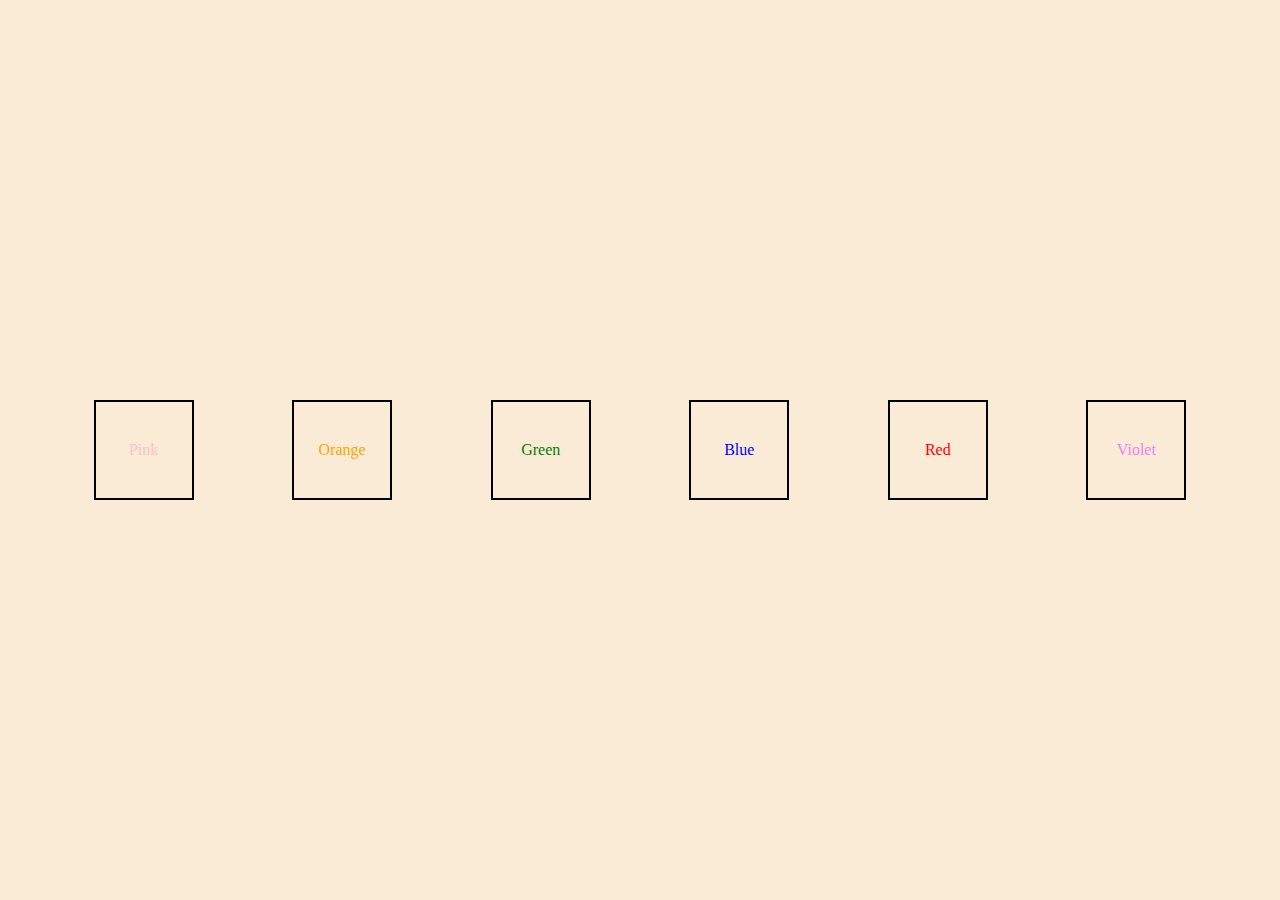
<file: 25jan2025/index.html>
<!-- deep dive into DOM and async js function -->
<!DOCTYPE html>
<html lang="en">
<head>
    <meta charset="UTF-8">
    <meta name="viewport" content="width=device-width, initial-scale=1.0">
    <title>Document</title>
    <link rel="stylesheet" href="style.css">
</head>
<body>




    <!-- <div class="container"> -->
        <!-- <h1 id="container-h1">BCA</h1> -->
        <!-- <button onclick="changeColor()" id="button" type="submit">Click</button> -->
        <!-- <button onclick="alertMe()" id="button" type="submit">Click</button> -->
    <!-- </div> -->

    <!-- <div class="container">
        <h1 id="container-h1">BCA</h1>
        <button onclick="changeColor()" id="button" type="submit">Click</button>
    </div>

    <div class="container">
        <h1 id="container-h1">BCA</h1>
        <button onclick="changeColor()" id="button" type="submit">Click</button>
    </div> -->




    
        <div class="class-container">
            <div class="box" id="box-1" onclick="ChangeColorToPink()">Pink</div>
            <div class="box" id="box-2" onclick="ChangeColorToOrange()">Orange</div>
            <div class="box" id="box-3" onclick="ChangeColorToGreen()">Green</div>
            <div class="box" id="box-4" onclick="ChangeColorToBlue()">Blue</div>
            <div class="box" id="box-5" onclick="ChangeColorToRed()">Red</div>
            <div class="box" id="box-6" onclick="ChangeColorToViolet()">Violet</div>
        </div>
    
    
    <script defer src="script.js"></script>
</body>
</html>
</file>
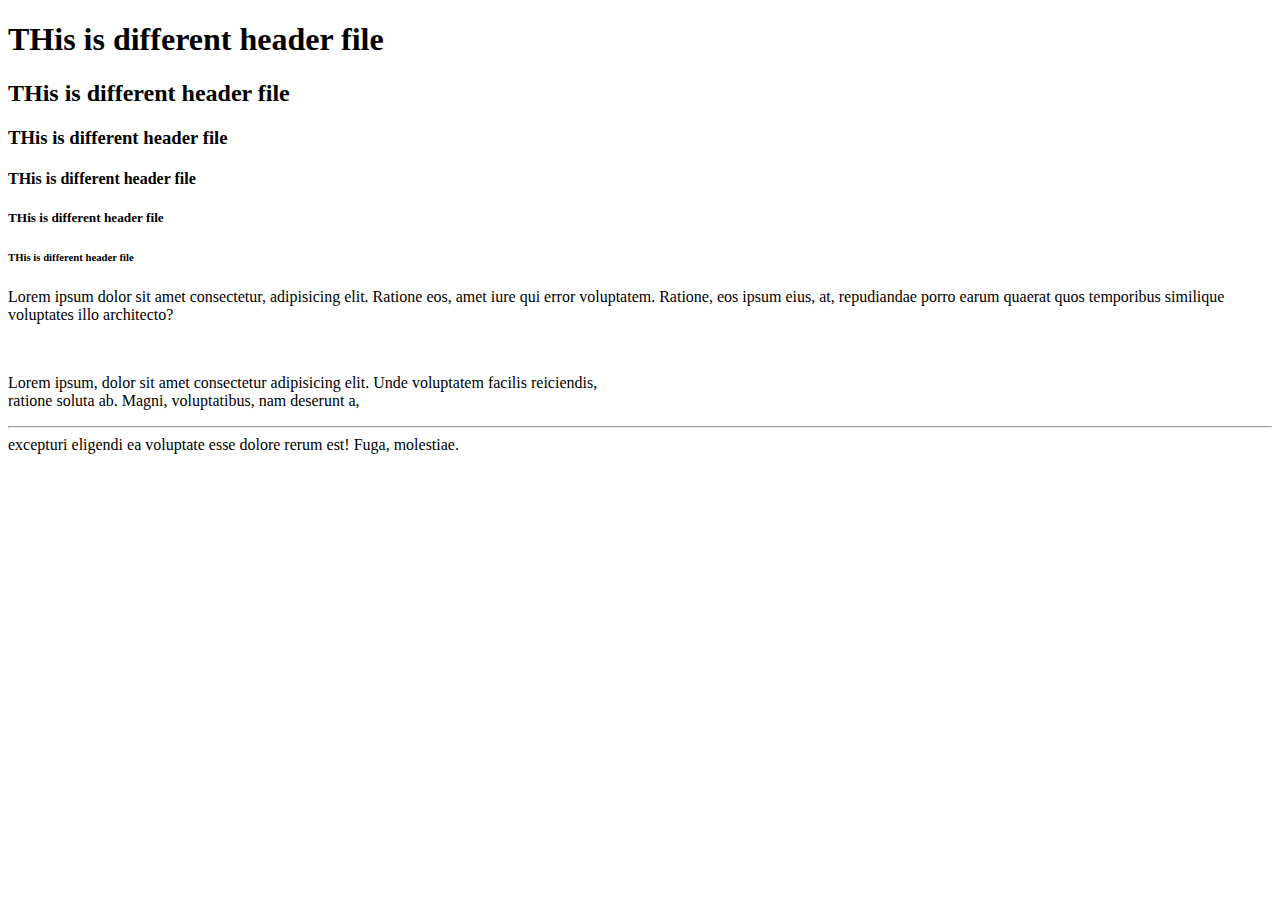
<file: begining clsas/index.html>
<!DOCTYPE html>
<html lang="en">
<head>
    <meta charset="UTF-8">
    <meta name="viewport" content="width=device-width, initial-scale=1.0">
    <title>Document</title>
    <link rel="stylesheet" href="Cssclass.css">
    <!-- CDN -->

    <link href="https://fonts.googleapis.com/css2?family=Playwrite+DE+Grund:wght@100..400&family=Poppins:ital,wght@0,100;0,200;0,300;0,400;0,500;0,600;0,700;0,800;0,900;1,100;1,200;1,300;1,400;1,500;1,600;1,700;1,800;1,900&display=swap" rel="stylesheet">

    <!-- <style>
        /* body{
            background-color: black;
            color: white;
        }
        .red{
            color: red;
        } */

    </style> -->
</head>
<body>
    <h1 class="red" id="h1">THis is different header file</h1>
    <h2 class="red" id="h2">THis is different header file</h1>
    <h3 class="red">THis is different header file</h1>
    <h4 class="red">THis is different header file</h1>
    <h5 class="red">THis is different header file</h1>
    <h6 class="red">THis is different header file</h1>
    <p>Lorem ipsum dolor sit amet consectetur, adipisicing elit. Ratione eos, amet iure qui error voluptatem. Ratione, eos ipsum eius, at, repudiandae porro earum quaerat quos temporibus similique voluptates illo architecto?</p>


    <br>
    <p>
        Lorem ipsum, dolor sit amet consectetur adipisicing elit. Unde voluptatem facilis reiciendis, <br> ratione soluta ab. Magni, voluptatibus, nam deserunt a, <hr>excepturi eligendi ea voluptate esse dolore rerum est! Fuga, molestiae.
    </p>
    
</body>
</html>
</file>
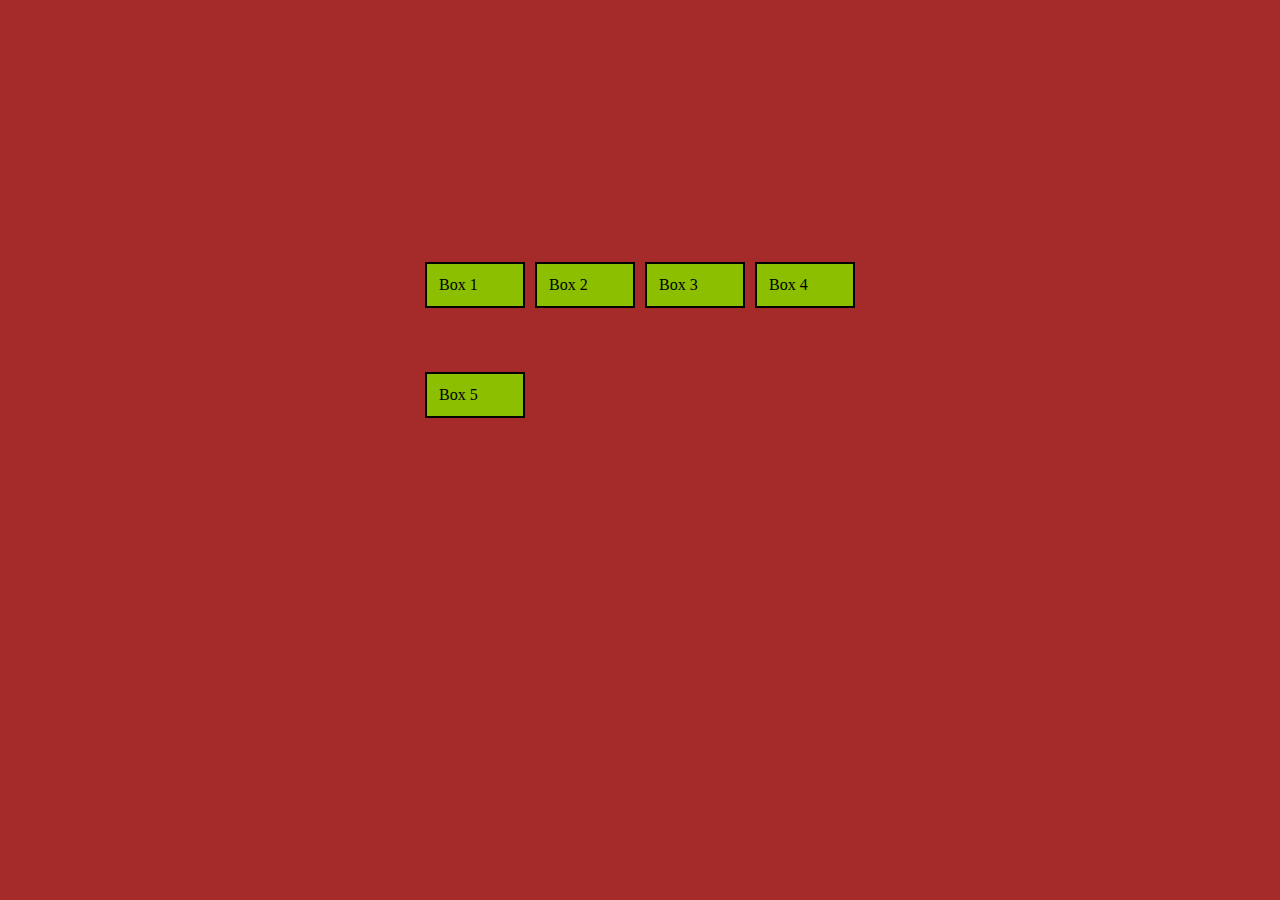
<file: grid/index.html>
<!DOCTYPE html>
<html lang="en">
<head>
    <meta charset="UTF-8">
    <meta name="viewport" content="width=device-width, initial-scale=1.0">
    <title>Document</title>
    <link rel="stylesheet" href="style.css">
</head>
<body>

    <div class="container">
        <div class="box" id="box-1">Box 1</div>
        <div class="box" id="box-2">Box 2</div>
        <div class="box" id="box-3">Box 3</div>
        <div class="box" id="box-4">Box 4</div>
        <div class="box" id="box-5">Box 5</div>
        <!-- <div class="box" id="box-6">Box 6</div>
        <div class="box" id="box-7">Box 7</div>
        <div class="box" id="box-8">Box 8</div>
        <div class="box" id="box-9">Box 9</div>
        <div class="box" id="box-10">Box 10</div>
        <div class="box" id="box-11">Box 11</div>
        <div class="box" id="box-12">Box 12</div> -->
    </div>
    
</body>
</html>
</file>
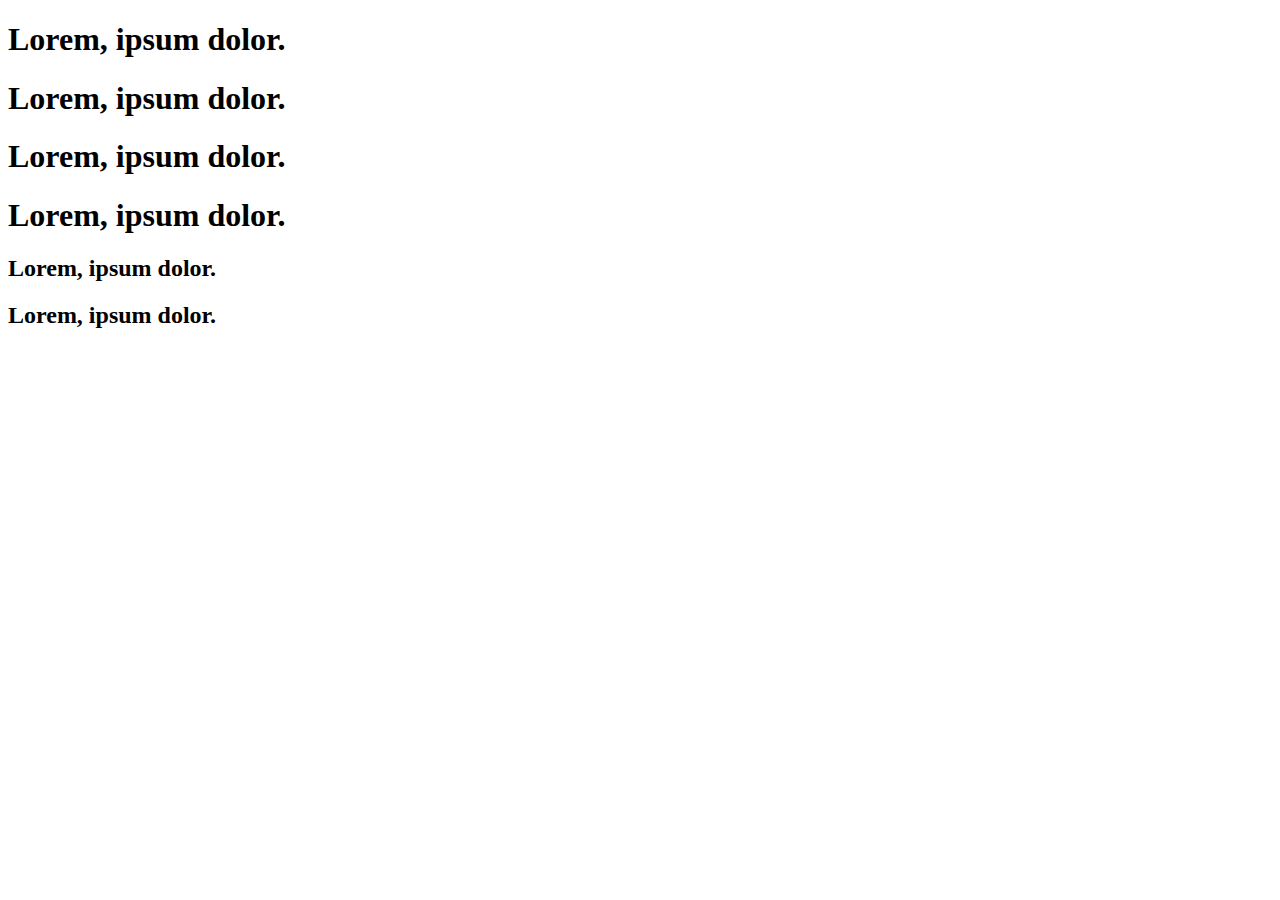
<file: Lecture_2/index.html>
<!DOCTYPE html>
<html lang="en">
<head>
    <meta charset="UTF-8">
    <meta name="viewport" content="width=device-width, initial-scale=1.0">
    <title>Document</title>
</head>
<body>
    <h1>Lorem, ipsum dolor.</h1>
    <h1>Lorem, ipsum dolor.</h1>
    <h1>Lorem, ipsum dolor.</h1>
    <h1>Lorem, ipsum dolor.</h1>
    <h2>Lorem, ipsum dolor.</h2>
    <h2>Lorem, ipsum dolor.</h2>
</body>
</html>
</file>
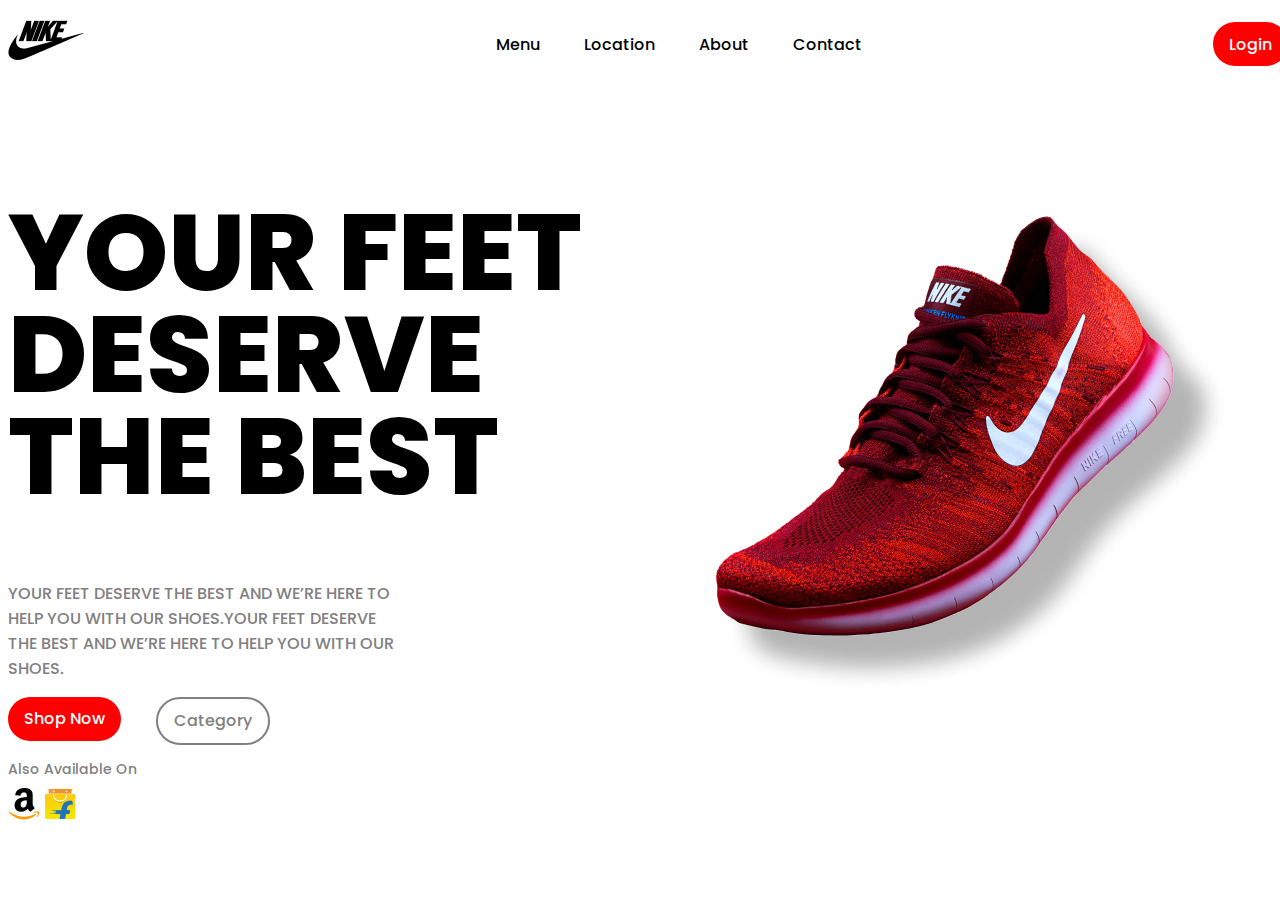
<file: Project/index.html>
<!DOCTYPE html>
<html lang="en">

<head>
  <meta charset="UTF-8">
  <meta name="viewport" content="width=device-width, initial-scale=1.0">
  <title>Document</title>
  <link rel="stylesheet" href="style.css">
</head>

<body>
  <div class="container">
    <nav>
      <div class="logo">
        <img src="./images/brand_logo.png" alt="logo" />
      </div>

      <ul>
        <li>Menu</li>
        <li>Location</li>
        <li>About</li>
        <li>Contact</li>
      </ul>

      <button>Login</button>
    </nav>

    <div class="hero">
      <div class="hero-content">
        <h1>YOUR FEET DESERVE THE BEST</h1>
        <p>YOUR FEET DESERVE THE BEST AND WE’RE HERE TO HELP YOU WITH OUR SHOES.YOUR FEET DESERVE THE BEST AND WE’RE
          HERE
          TO HELP YOU WITH OUR SHOES.</p>

        <div class="hero-btn">
          <button class="btn-1">Shop Now</button>
          <button class="btn-2">Category</button>
        </div>

        <div class="shopping">
          <p>Also Available On</p>
        </div>

        <div class="brand-icons">
          <img src="./images/amazon.png" alt="amazon-logo" />
          <img src="./images/flipkart.png" alt="flipkart-logo" />
        </div>
      </div>

      <div class="hero-img">
        <img src="./images/shoe_image.png" alt="hero-img" />
      </div>
    </div>
  </div>





</body>

</html>
</file>
<file: 25jan2025/style.css>
/* background color through css */
/* #container-h1{
    background-color: aqua;
} */
/* but we want to do this by js */



*{
    margin: 0;
    padding: 0;
    box-sizing: border-box;
}
html , body{
    height: 100%;
    width: 100%;
}




.class-container{
    background-color: antiquewhite;
    display: flex;
    align-items: center;
    justify-content: space-evenly;
    height: 100%;
    width: 100%; 
}


.box{
    height:100px;
    width: 100px;
    margin: 5px;
    border: 2px solid black;
    display: flex;
    justify-content: center;
    align-items: center;
}


#box-1{
    color: pink;

}
#box-2{
    color:orange;

}
#box-3{
    color: green;

}
#box-4{
    color: blue;

}
#box-5{
    color:red;

}
#box-6{
    color: violet;
}
</file>
<file: begining clsas/Cssclass.css>
/* First class for css */
</file>
<file: grid/style.css>
html,body{
    margin: 0;
    padding: 0;
    height: 100%;
    width: 100%;
}

.container{
    background-color: brown;
    height: 100%;
    width: 100%;
    display: grid;
    padding: 0;
    gap: 10px;
    /* overflow: hidden; */
    /* grid-template-columns:10vw 20vw 30vw; */
    /* grid-template-columns:2fr 3fr auto */
    grid-template-columns: repeat(4, 100px);
    /* repeat means how many want to repeat, dividing the parent space in 4 piece */

    /* grid-template-rows: 200px 200px 200px; */

    grid-template-rows: repeat(4 , 100px);

    /* grid-template-areas: "h h h h"
                        "lsb m m rsb"
                        "lsb m m rsb"
                        "f f f f"; */


    justify-content: center;
    align-items: center;
    align-content: center;

}

.box{
    border: 2px solid black;
    padding: 12px;
    background-color: #8cbf00;

}



#box-5{
    /*
    background-color: antiquewhite;
    grid-area: m; */
    /* justify-self: center;
    align-self: end; upword */
    /* align self works only Y-axis */



    /* grid-column-start: 1;
    grid-column-end: 5; */

    /* short hand property for grid-column-start and grid-column-row is grid-column */
     /* grid-column: 1 / 4; */
     /* short hand starting from rowstart/colstart/rowend/colend */
     /* grid-area: 2/2/4/4; */

 
    /* grid-row-start: 1;
    grid-row-end: 3;  */

    /* grid-row: 1 / 4; */


}  


/* grid work in both way x and y axis */

/* property */
/* gap */


#box-1{
    /* background-color: antiquewhite; */
    /* grid-area: 1 / 1 / 2 / 5; */
    /* grid-area: h; */
}  

#box-2{
    /* background-color: chocolate; */
    /* grid-area: 2 / 1 / 4 / 2; */
    /* grid-area: lsb; */
}

#box-3{
    /* background-color: blue; */
    /* grid-area: 2 / 4 / 4 / 5; */
    /* grid-area: rsb; */

}

#box-4{
    /* background-color:blueviolet; */
    /* grid-area: 4 / 1 / 5 / 5; */
    /* grid-area: f; */

}
</file>
<file: Project/style.css>
@import url('https://fonts.googleapis.com/css2?family=Poppins:ital,wght@0,100;0,200;0,300;0,400;0,500;0,600;0,700;0,800;0,900;1,100;1,200;1,300;1,400;1,500;1,600;1,700;1,800;1,900&display=swap');

body{
    font-family: "Poppins" , sans-serif ;
}


.container{
    width: 1280px;
    margin: 0 auto;
    
}

nav{
    display: flex;
    justify-content: space-between;
    align-items: center;
    /* padding:  20px 0; */
    height: 72px;
    cursor: pointer;

}

nav ul {
    list-style: none;
    /* margin: 0;
    padding: 0; */
    display: flex;
    gap:24px;
    cursor: pointer;
    
  }


nav ul li{
    margin-left: 20px;
    /* color: #333; */
    font-weight: 500;
}


.hero{
    display: flex;
    justify-content: space-between;
    align-items: center;
    padding: 50px 0;
}



button {
    all: unset;
    padding: 6px 16px;
    background: red;
    height: 32px;
    color: white;
    font-weight: 500;
    border-radius: 2.5rem;
    cursor: pointer;
}

.hero{
    display: flex;
    align-items: center;
    height: 12%;   
}

.hero-content{
    /* display: flex; */
    flex-direction: column;
    gap: 36px;
}

.hero h1{
    font-size: 108px;
    font-weight: 800;
    line-height: 102px;
}
.hero p{
   
    font-weight: 500;
   color: gray;
   width: 400px;
}

.hero-btn{
    display: flex;
    gap: 35px;
    /* font-size: 20px; */
}

.btn-1:hover{
    background-color: #72050c;
    color: black;
}

.btn-2{
    background:transparent;
    color: gray;
    border: 2px solid gray;
}


.shopping p{
    font-size: 14px;
    margin-bottom: 8px;
}

.brand-icon{
    /* display: flex; */
    gap: 15px;
    padding: 20px 6px;
}
</file>
